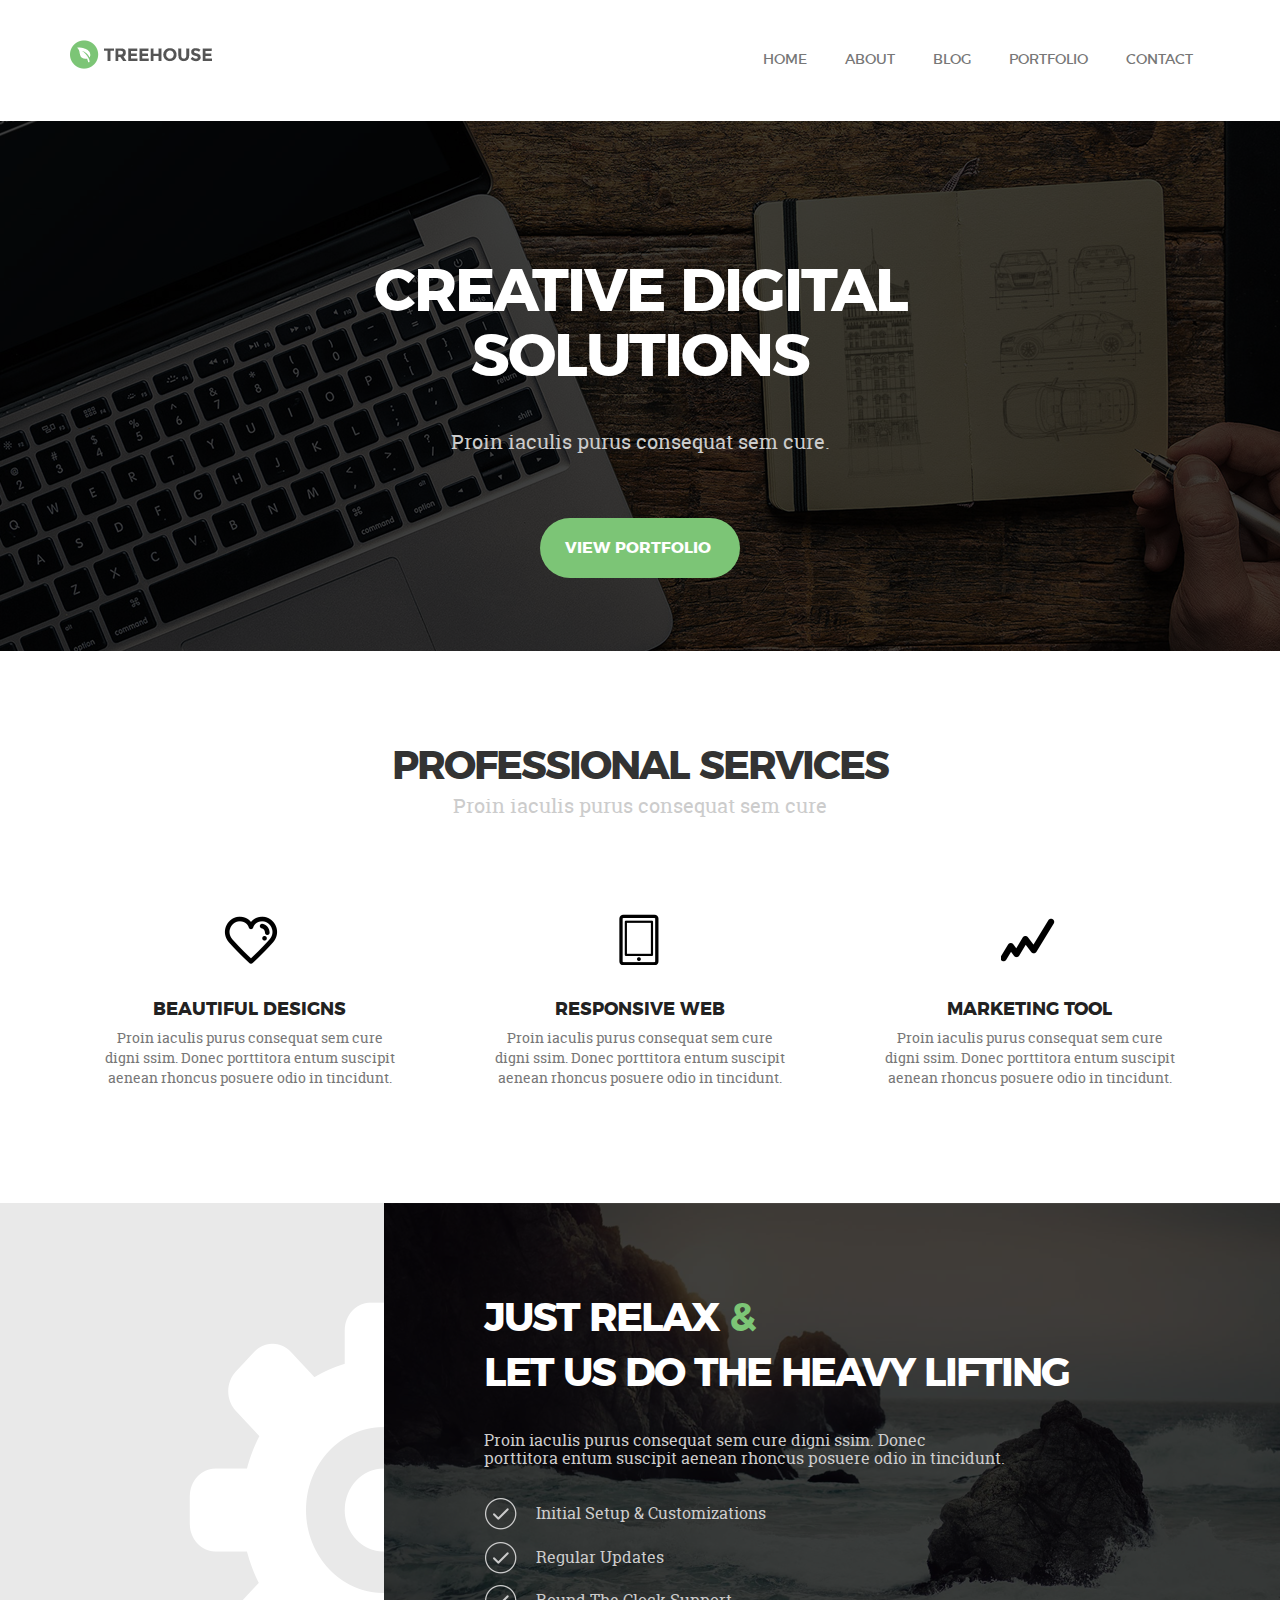
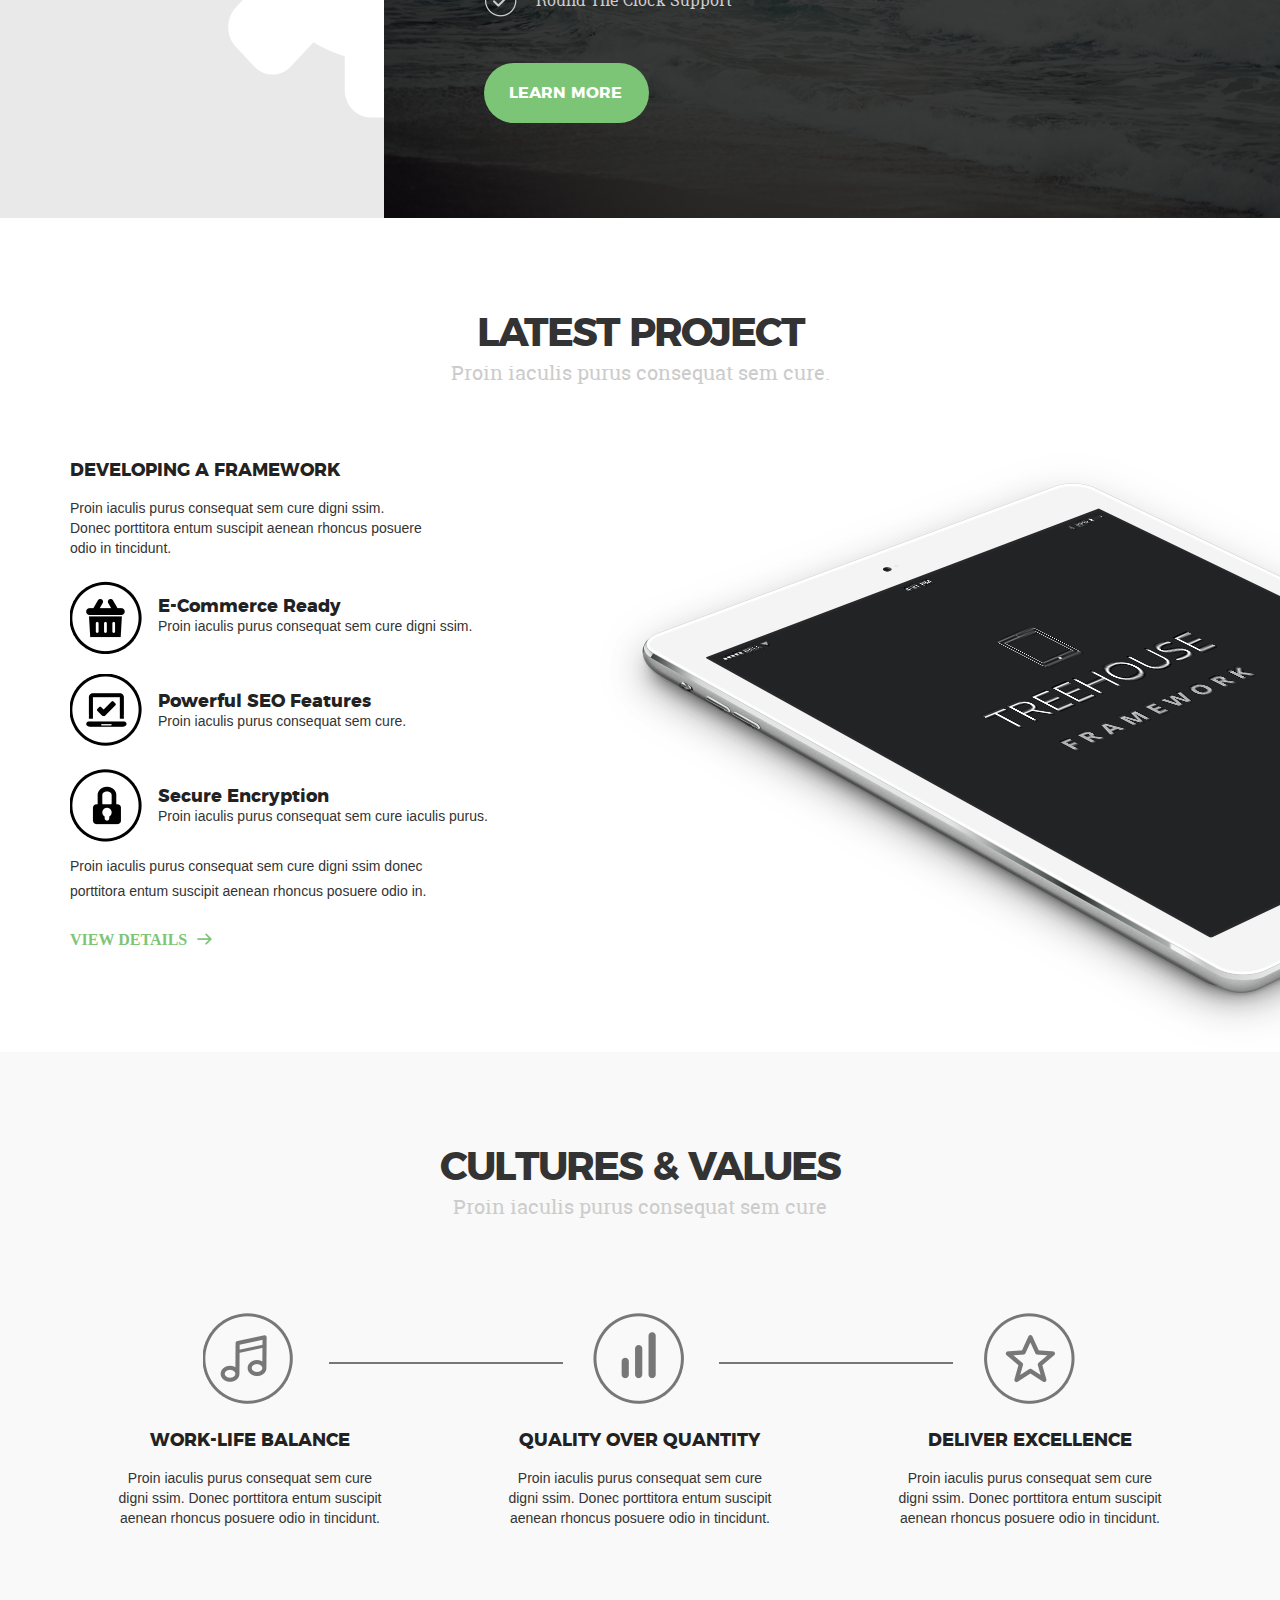
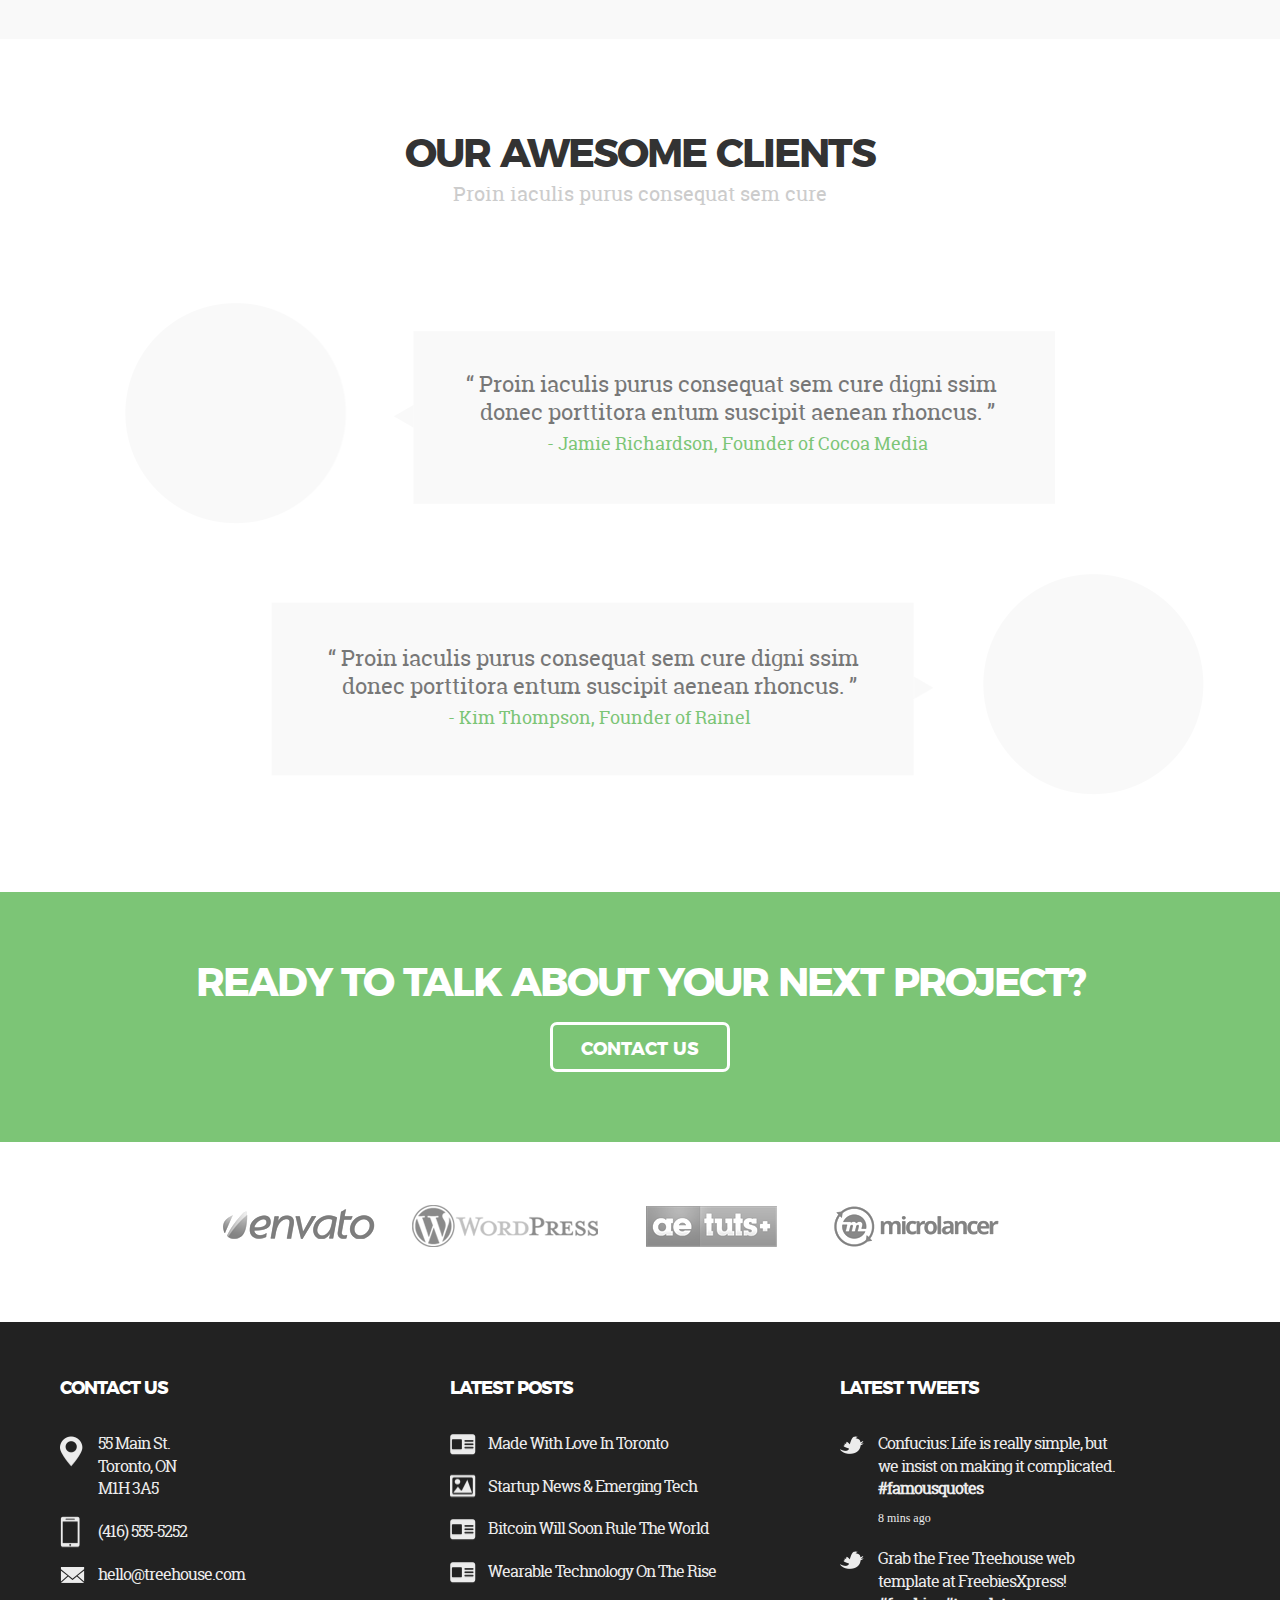
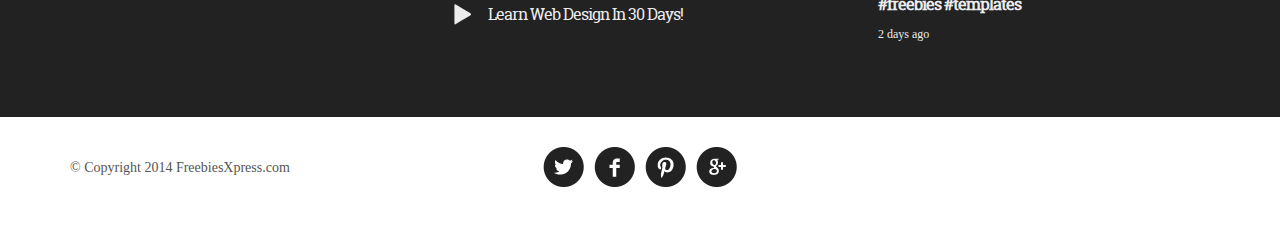
<file: public/index.html>
<!DOCTYPE html>
<html lang="en">
<head>
    <meta charset="UTF-8">
    <title>TREEHOUSE Home Page</title>

    <!-- Connect our stylesheets -->
    <link rel="stylesheet" href="css/reset.css">
    <link rel="stylesheet" href="css/base.css">
    <!-- Add favicon -->
    <link rel="icon" href="images/icons/wizard.ico" type="image/x-icon"/>
</head>
<body>
    <div class="page-wrapper">
        <header>
            <div class="container">
                <div class="row">
                    <div class="col-md-12">
                        <img src="images/icons/logo-icon.png" alt="Main logo">
                        <nav class="main-menu">
                            <ul>
                                <li>
                                    <a href="#">home</a>
                                </li>
                                <li>
                                    <a href="#">about</a>
                                </li>
                                <li>
                                    <a href="#">blog</a>
                                </li>
                                <li>
                                    <a href="#">portfolio</a>
                                </li>
                                <li>
                                    <a href="#">contact</a>
                                </li>
                            </ul>
                        </nav>
                    </div>
                </div>
            </div>
        </header>

        <main class="wrapper">
            <div class="view-portfolio-section">
                <div class="page-title">
                    <h1>Creative Digital <br> Solutions</h1>
                    <h4>Proin iaculis purus consequat sem cure.</h4>
                </div>
                <div class="button">
                    <a href="#"">view portfolio</a>
                </div>
            </div>

            <div class="professional-services-section">
                <div class="container">
                    <div class="row">
                        <div class="col-md-12">
                            <div class="section-header">
                                <h2>Professional Services</h2>
                                <h4>Proin iaculis purus consequat sem cure</h4>
                            </div>
                        </div>
                    </div>
                    <div class="row">
                        <div class="item col-md-4">
                            <div class="item-icon first"></div>
                            <h3>beautiful designs</h3>
                            <p>Proin iaculis purus consequat sem cure <br>digni ssim. Donec porttitora entum suscipit <br>
                                aenean rhoncus posuere odio in tincidunt.</p>
                        </div>
                        <div class="item col-md-4">
                            <div class="item-icon second"></div>
                            <h3>responsive web</h3>
                            <p>Proin iaculis purus consequat sem cure <br>digni ssim. Donec porttitora entum suscipit <br>
                                aenean rhoncus posuere odio in tincidunt.</p>
                        </div>
                        <div class="item col-md-4">
                            <div class="item-icon third"></div>
                            <h3>marketing tool</h3>
                            <p>Proin iaculis purus consequat sem cure <br>digni ssim. Donec porttitora entum suscipit <br>
                                aenean rhoncus posuere odio in tincidunt.</p>
                        </div>
                    </div>
                </div>
            </div>

            <div class="learn-more-section">
                <div class="left-side"></div>

                <div class="right-side">
                    <div class="section-header">
                        <h2>Just relax <span>&</span> <br>
                            let us do the heavy lifting</h2>
                        <h4>Proin iaculis purus consequat sem cure  digni ssim. Donec <br>
                            porttitora entum suscipit  aenean rhoncus posuere odio in tincidunt.</h4>
                    </div>

                    <div class="items">
                        <h4>Initial Setup & Customizations</h4>
                        <h4>Regular Updates</h4>
                        <h4>Round The Clock Support</h4>
                    </div>

                    <div class="button">
                        <a href="#"">learn more</a>
                    </div>

                </div>
            </div>

            <div class="latest-project-section">
                <div class="container">
                    <div class="row">
                        <div class="col-md-12">
                            <div class="section-header">
                                <h2>latest project</h2>
                                <h4>Proin iaculis purus consequat sem cure.</h4>
                            </div>
                        </div>
                    </div>

                    <div class="row">
                        <div class="col-md-7">
                            <h3>developing a framework</h3>
                            <p>Proin iaculis purus consequat sem cure digni ssim. <br>Donec porttitora entum suscipit
                                aenean rhoncus posuere <br>odio in tincidunt.</p>

                            <div class="item">
                                <div class="item-icon first">
                                    <h3>E-Commerce Ready</h3>
                                    <p>Proin iaculis purus consequat sem cure  digni ssim.</p>
                                </div>
                            </div>

                            <div class="item">
                                <div class="item-icon second">
                                    <h3>Powerful SEO Features</h3>
                                    <p>Proin iaculis purus consequat sem cure.</p>
                                </div>
                            </div>

                            <div class="item">
                                <div class="item-icon third">
                                    <h3>Secure Encryption</h3>
                                    <p>Proin iaculis purus consequat sem cure iaculis purus.</p>
                                </div>
                            </div>

                            <div class="bottom-text">Proin iaculis purus consequat sem cure  digni ssim donec<br>
                                porttitora entum suscipit  aenean rhoncus posuere odio in.</div>

                            <div class="view-details">
                                <a href="#">view details</a>
                            </div>
                        </div>
                    </div>
                </div>
            </div>

            <div class="culture-values-section">
                <div class="container">
                    <div class="row">
                        <div class="col-md-12">
                            <div class="section-header">
                                <h2>cultures & values</h2>
                                <h4>Proin iaculis purus consequat sem cure</h4>
                            </div>
                        </div>
                    </div>
                    <div class="row">
                        <div class="item col-md-4">
                            <div class="item-icon first"></div>
                            <h3>Work-Life Balance</h3>
                            <p>Proin iaculis purus consequat sem cure <br>digni ssim. Donec porttitora entum suscipit <br>
                                aenean rhoncus posuere odio in tincidunt.</p>
                        </div>
                        <div class="item col-md-4">
                            <div class="item-icon second"></div>
                            <h3>Quality Over Quantity</h3>
                            <p>Proin iaculis purus consequat sem cure <br>digni ssim. Donec porttitora entum suscipit <br>
                                aenean rhoncus posuere odio in tincidunt.</p>
                        </div>
                        <div class="item col-md-4">
                            <div class="item-icon third"></div>
                            <h3>Deliver Excellence</h3>
                            <p>Proin iaculis purus consequat sem cure <br>digni ssim. Donec porttitora entum suscipit <br>
                                aenean rhoncus posuere odio in tincidunt.</p>
                        </div>
                    </div>
                </div>
            </div>

            <div class="our-clients-section">
                <div class="container">
                    <div class="row">
                        <div class="col-md-12">
                            <div class="section-header">
                                <h2>our awesome clients</h2>
                                <h4>Proin iaculis purus consequat sem cure</h4>
                            </div>
                        </div>
                    </div>

                    <div class="row">
                        <div class="col-md-3 client-photo left-photo"></div>
                        <div class="colo-md-9 feedback right-feedback">
                            <div class="feedback-content">
                                <div class="quoted-feedback">
                                    Proin iaculis purus consequat sem cure  digni ssim
                                    donec porttitora entum suscipit aenean rhoncus.
                                </div>
                                <div class="feedback-author">
                                    - Jamie Richardson, Founder of Cocoa Media
                                </div>
                            </div>
                        </div>
                    </div>

                    <div class="row">
                        <div class="col-md-9 feedback left-feedback">
                            <div class="feedback-content">
                                <div class="quoted-feedback">
                                    Proin iaculis purus consequat sem cure  digni ssim
                                    donec porttitora entum suscipit aenean rhoncus.
                                </div>
                                <div class="feedback-author">
                                    - Kim Thompson, Founder of Rainel
                                </div>
                            </div>
                        </div>
                        <div class="col-md-3 client-photo right-photo">

                        </div>
                    </div>
                </div>
            </div>

            <div class="contact-us-section">
                <div class="container">
                    <div class="row">
                        <div class="col-md-12">
                            <div class="section-header">
                                <h2>ready to talk about your next project?</h2>
                            </div>
                            <div class="button">contact us</div>
                        </div>
                    </div>
                </div>
            </div>

            <div class="logos-section">
                <div class="logo-item first"></div>
                <div class="logo-item second"></div>
                <div class="logo-item third"></div>
                <div class="logo-item fourth"></div>
            </div>
        </main>

        <footer>
            <div class="container">
                <div class="row footer-main">
                    <div class="col-md-4 contact-us">
                        <h3>contact us</h3>
                        <div class="contacts-item first-contact">55 Main St. <br>Toronto, ON <br>M1H 3A5</div>
                        <div class="contacts-item second-contact">(416) 555-5252</div>
                        <div class="contacts-item third-contact">hello@treehouse.com</div>
                    </div>

                    <div class="col-md-4 latest-posts">
                        <h3>latest posts</h3>
                        <div class="posts-item first-post">Made With Love In Toronto</div>
                        <div class="posts-item second-post">Startup News & Emerging Tech</div>
                        <div class="posts-item third-post">Bitcoin Will Soon Rule The World</div>
                        <div class="posts-item fourth-post">Wearable Technology On The Rise</div>
                        <div class="posts-item fifth-post">Learn Web Design In 30 Days!</div>
                    </div>

                    <div class="col-md-4 latest-tweets">
                        <h3>latest tweets</h3>
                        <div class="tweet-item">
                            <p>Confucius: Life is really simple,
                                but we insist on making it
                                complicated.
                                <b>#famousquotes</b></p>
                            <p class="time-marker">8 mins ago</p>
                        </div>
                        <div class="tweet-item">
                            <p>Grab the Free Treehouse web template at FreebiesXpress!
                                <b>#freebies #templates</b></p>
                            <p class="time-marker">2 days ago</p>
                        </div>
                    </div>
                </div>
            </div>
            <div class="footer-bottom">
                <div class="container">
                    <div class="row">
                        <div class="col-md-4">
                            <p class="copyright"> &copy; Copyright 2014 FreebiesXpress.com </p>
                        </div>
                        <div class="col-md-4">
                            <div class="social-networks">
                                <span class="network-item tweeter"></span>
                                <span class="network-item facebook"></span>
                                <span class="network-item pinterest"></span>
                                <span class="network-item google"></span>
                            </div>
                        </div>

                    </div>
                </div>


            </div>
        </footer>
    </div>

    <!-- Add all our scripts -->
    <script src="js/main.js"></script>
</body>
</html>
</file>
